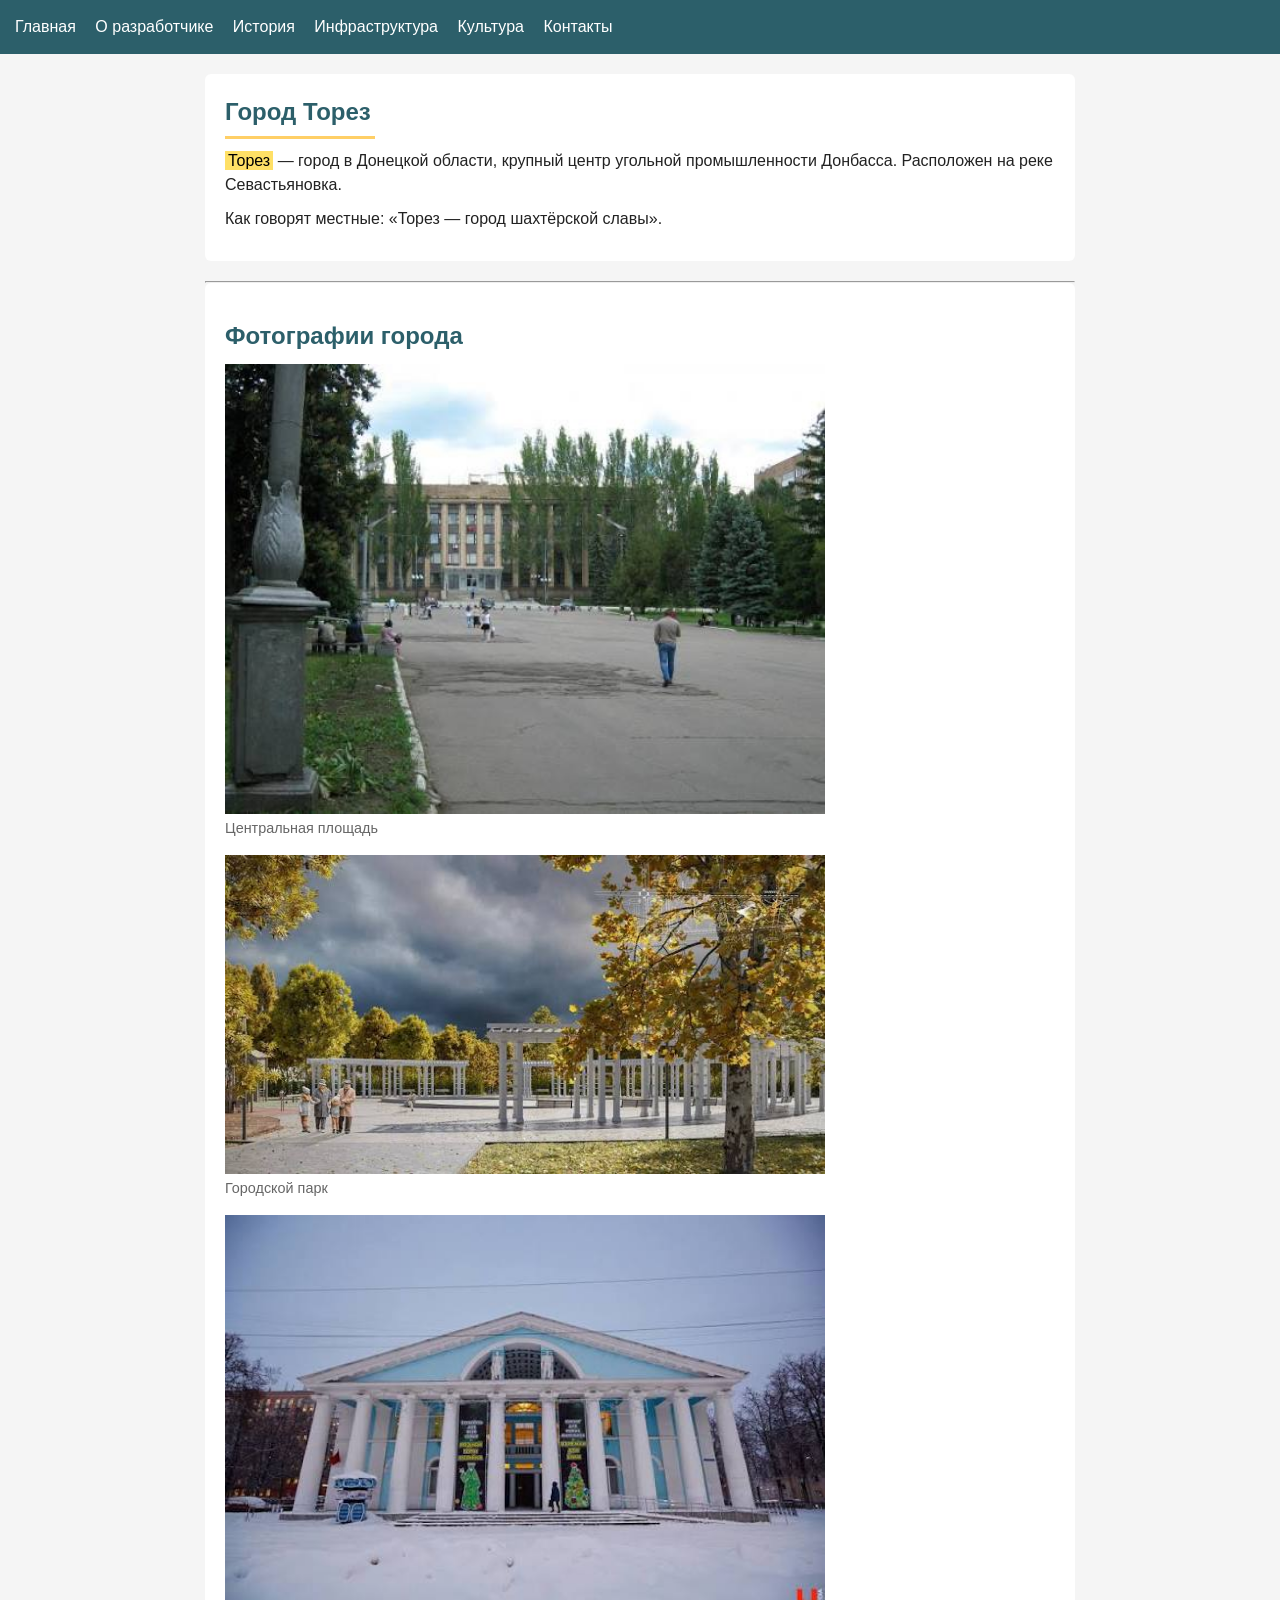
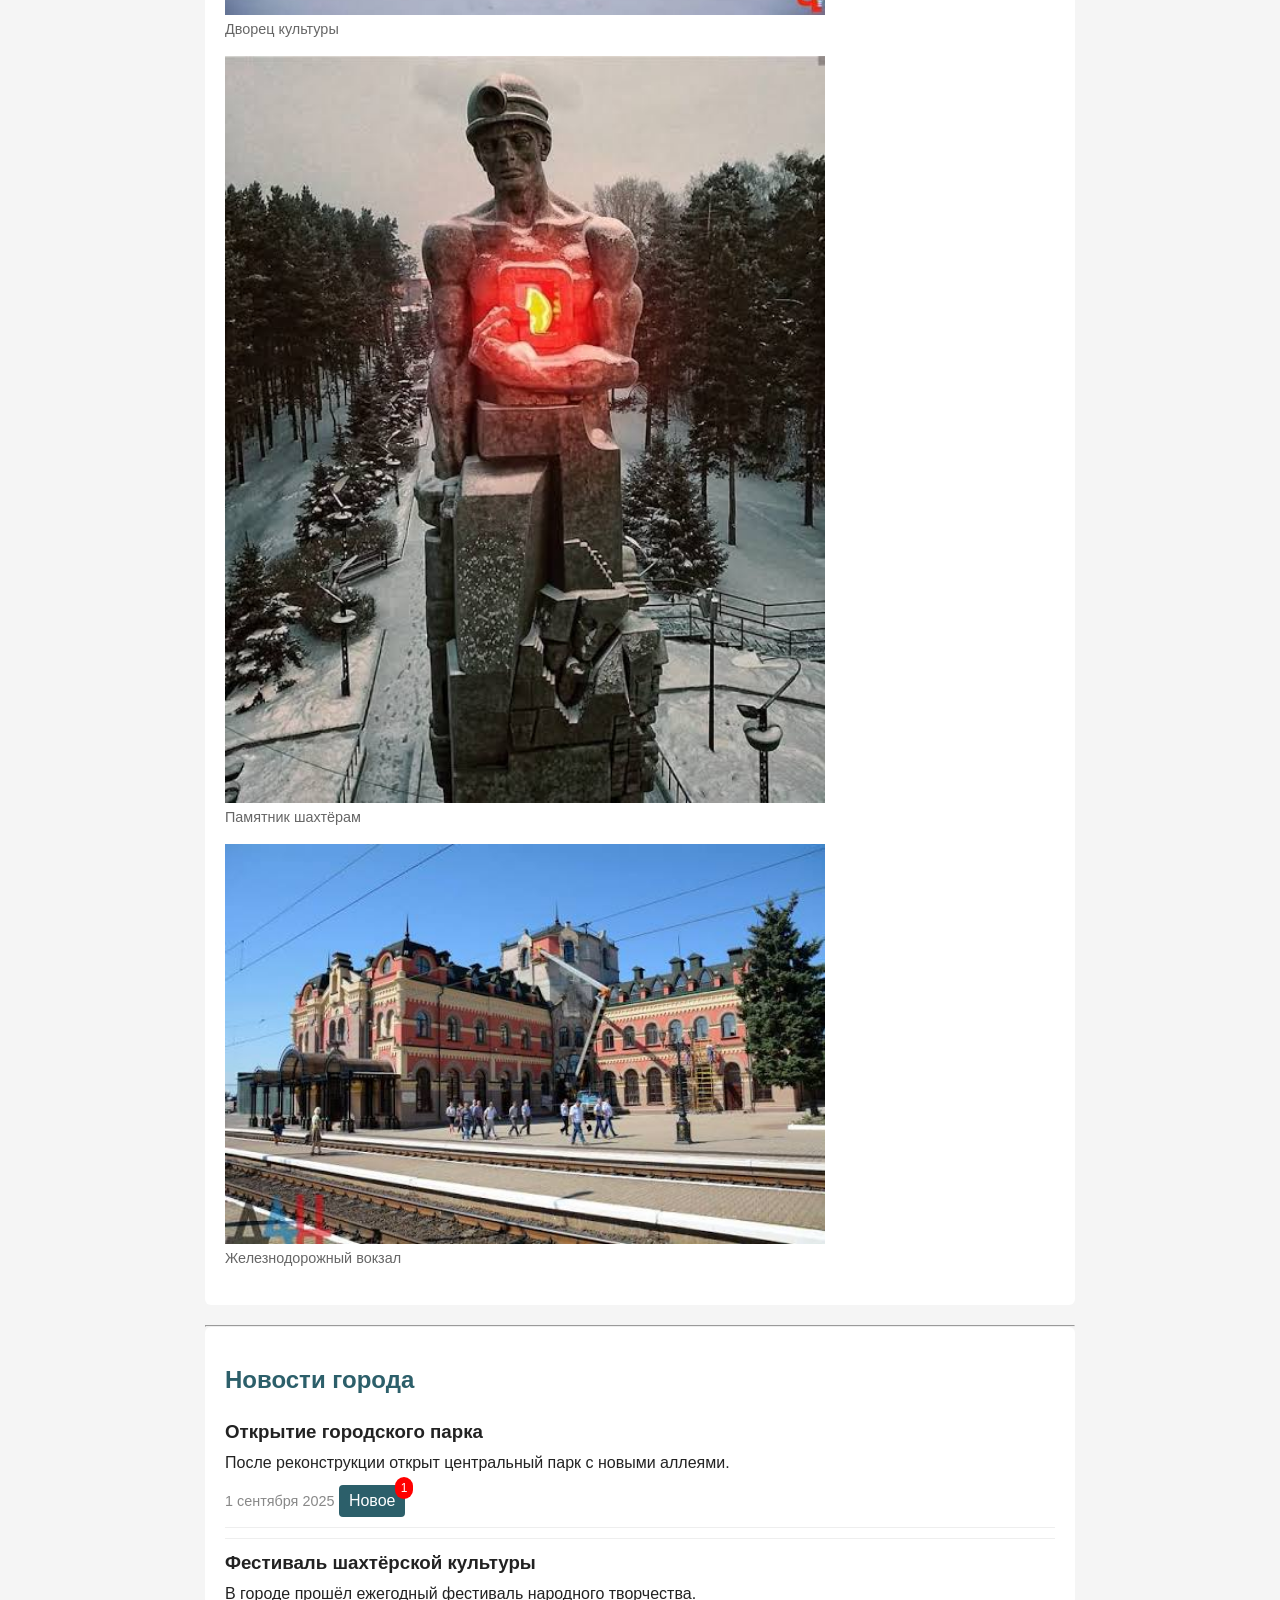
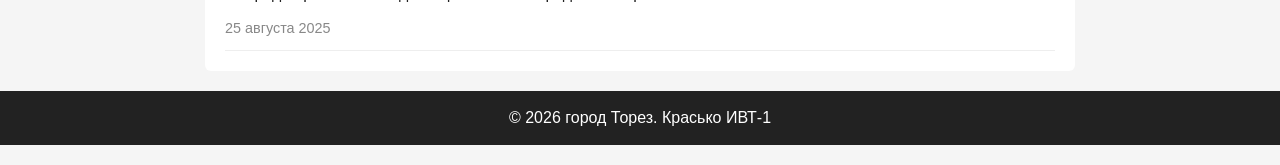
<file: index.html>
<!DOCTYPE html>
<html lang="ru">
<head>
    <meta charset="UTF-8">
    <meta name="description" content="Сайт о городе Торез">
    <title>Торез</title>
    <link rel="stylesheet" href="css/styles.css">
</head>
<body>
<header>
    <nav>
        <ul>
            <li><a href="index.html">Главная</a></li>
            <li><a href="about.html">О разработчике</a></li>
            <li><a href="history.html">История</a></li>
            <li><a href="infrastructure.html">Инфраструктура</a></li>
            <li><a href="culture.html">Культура</a></li>
            <li><a href="contact.html">Контакты</a></li>
        </ul>
    </nav>
</header>

<main>
    <section>
        <h1>Город Торез</h1>
        <p>
            <mark>Торез</mark> — город в Донецкой области, крупный центр угольной
            промышленности Донбасса. Расположен на реке Севастьяновка.
        </p>
        <p>Как говорят местные: <q>Торез — город шахтёрской славы</q>.</p>
    </section>
    <hr>
    <section>
        <h2>Фотографии города</h2>
        <figure>
            <img src="img/площадь.jpg" alt="Центральная площадь" width="600">
            <figcaption>Центральная площадь</figcaption>
        </figure>
        <figure>
            <img src="img/парк.jpg" alt="Городской парк" width="600">
            <figcaption>Городской парк</figcaption>
        </figure>
        <figure>
            <img src="img/дворец_культуры.jpg" alt="Дворец культуры" width="600">
            <figcaption>Дворец культуры</figcaption>
        </figure>
        <figure>
            <img src="img/памятник.jpg" alt="Памятник шахтёрам" width="600">
            <figcaption>Памятник шахтёрам</figcaption>
        </figure>
        <figure>
            <img src="img/вокзал.jpg" alt="Вокзал" width="600">
            <figcaption>Железнодорожный вокзал</figcaption>
        </figure>
    </section>

    <hr>

    <section>
        <h2>Новости города</h2>
        <article>
            <article>
                <h3>Открытие городского парка</h3>
                <p>После реконструкции открыт центральный парк с новыми аллеями.</p>
                <time datetime="2025-09-01">1 сентября 2025</time>

                <div class="news-badge">
                    Новое
                    <span>1</span>
                </div>
            </article>
        </article>
        <article>
            <h3>Фестиваль шахтёрской культуры</h3>
            <p>В городе прошёл ежегодный фестиваль народного творчества.</p>
            <time datetime="2025-08-25">25 августа 2025</time>
        </article>
    </section>
</main>

<footer>
    <p>&copy; 2026 город Торез. Красько ИВТ-1</p>
</footer>
</body>
</html>
</file>
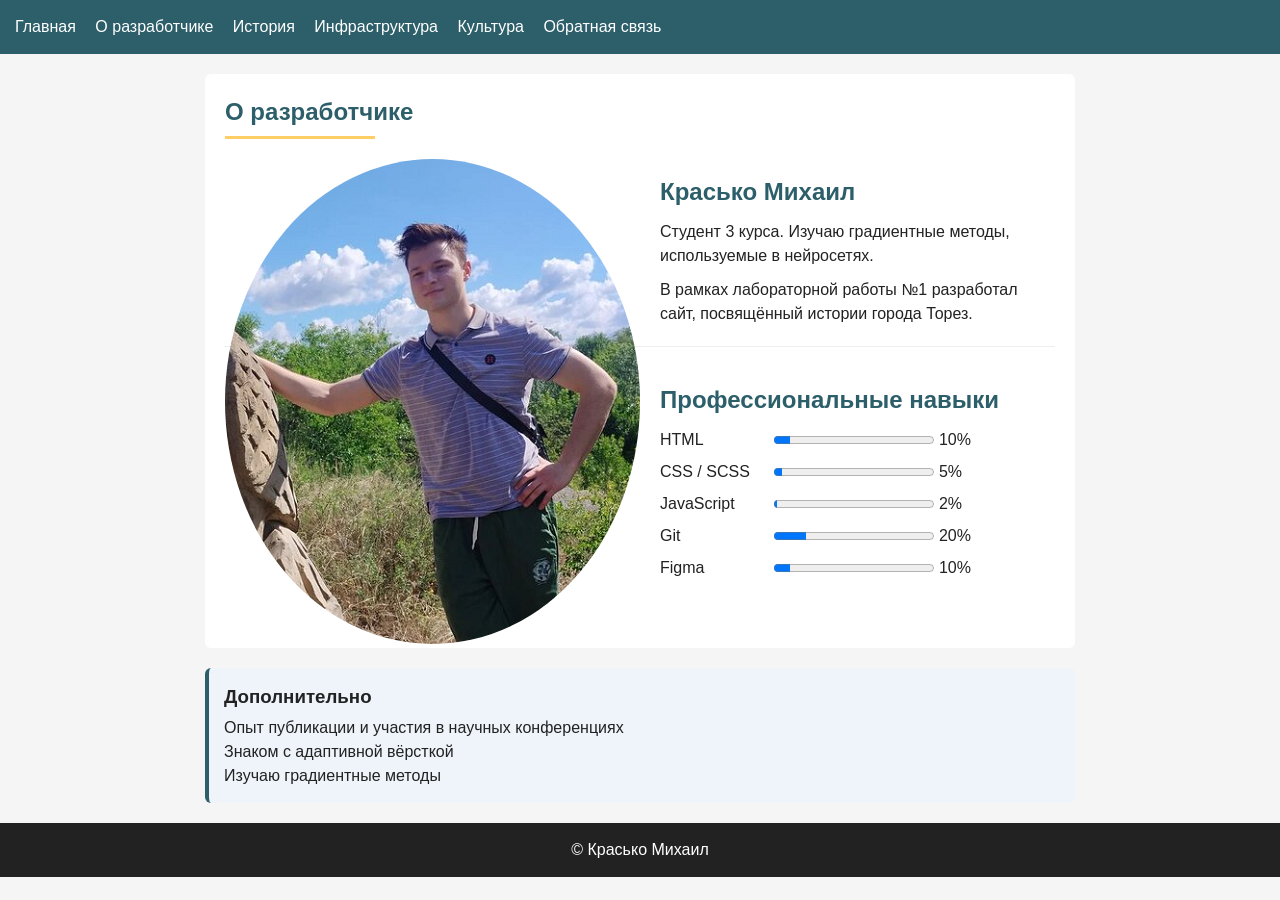
<file: about.html>
<!DOCTYPE html>
<html lang="ru">
<head>
    <meta charset="UTF-8">
    <meta name="viewport" content="width=device-width, initial-scale=1.0">
    <meta name="description" content="О разработчике">
    <title>Торез — О разработчике</title>
    <link rel="stylesheet" href="css/styles.css">
</head>
<body>
<header class="site-header">
    <div class="container header-inner">
        <nav class="main-nav">
            <ul>
                <li><a href="index.html">Главная</a></li>
                <li><a href="about.html" class="active">О разработчике</a></li>
                <li><a href="history.html">История</a></li>
                <li><a href="infrastructure.html">Инфраструктура</a></li>
                <li><a href="culture.html">Культура</a></li>
                <li><a href="contact.html">Обратная связь</a></li>
            </ul>
        </nav>
    </div>
</header>

<main class="container">
    <section class="about">
        <h1>О разработчике</h1>

        <article class="about-card">
            <img src="img/Миша.png" alt="Фотография разработчика" class="developer-photo">
            <div class="about-text">
                <h2>Красько Михаил</h2>
                <p>
                    Студент 3 курса. Изучаю градиентные методы, используемые в нейросетях.
                </p>
                <p>
                    В рамках лабораторной работы №1 разработал сайт,
                    посвящённый истории города Торез.
                </p>
            </div>
        </article>

        <section class="skills">
            <h2>Профессиональные навыки</h2>

            <div class="skill">
                <span class="skill-name">HTML</span>
                <progress value="10" max="100"></progress>
                <span class="skill-value">10%</span>
            </div>
            <div class="skill">
                <span class="skill-name">CSS / SCSS</span>
                <progress value="5" max="100"></progress>
                <span class="skill-value">5%</span>
            </div>
            <div class="skill">
                <span class="skill-name">JavaScript</span>
                <progress value="2" max="100"></progress>
                <span class="skill-value">2%</span>
            </div>

            <div class="skill">
                <span class="skill-name">Git</span>
                <progress value="20" max="100"></progress>
                <span class="skill-value">20%</span>
            </div>

            <div class="skill">
                <span class="skill-name">Figma</span>
                <progress value="10" max="100"></progress>
                <span class="skill-value">10%</span>
            </div>
        </section>
    </section>

    <aside class="about-aside">
        <h3>Дополнительно</h3>
        <ul>
            <li>Опыт публикации и участия в научных конференциях</li>
            <li>Знаком с адаптивной вёрсткой</li>
            <li>Изучаю градиентные методы</li>
        </ul>
    </aside>
</main>

<footer class="site-footer">
    <div class="container">
        <p>&copy; Красько Михаил</p>
    </div>
</footer>
</body>
</html>
</file>
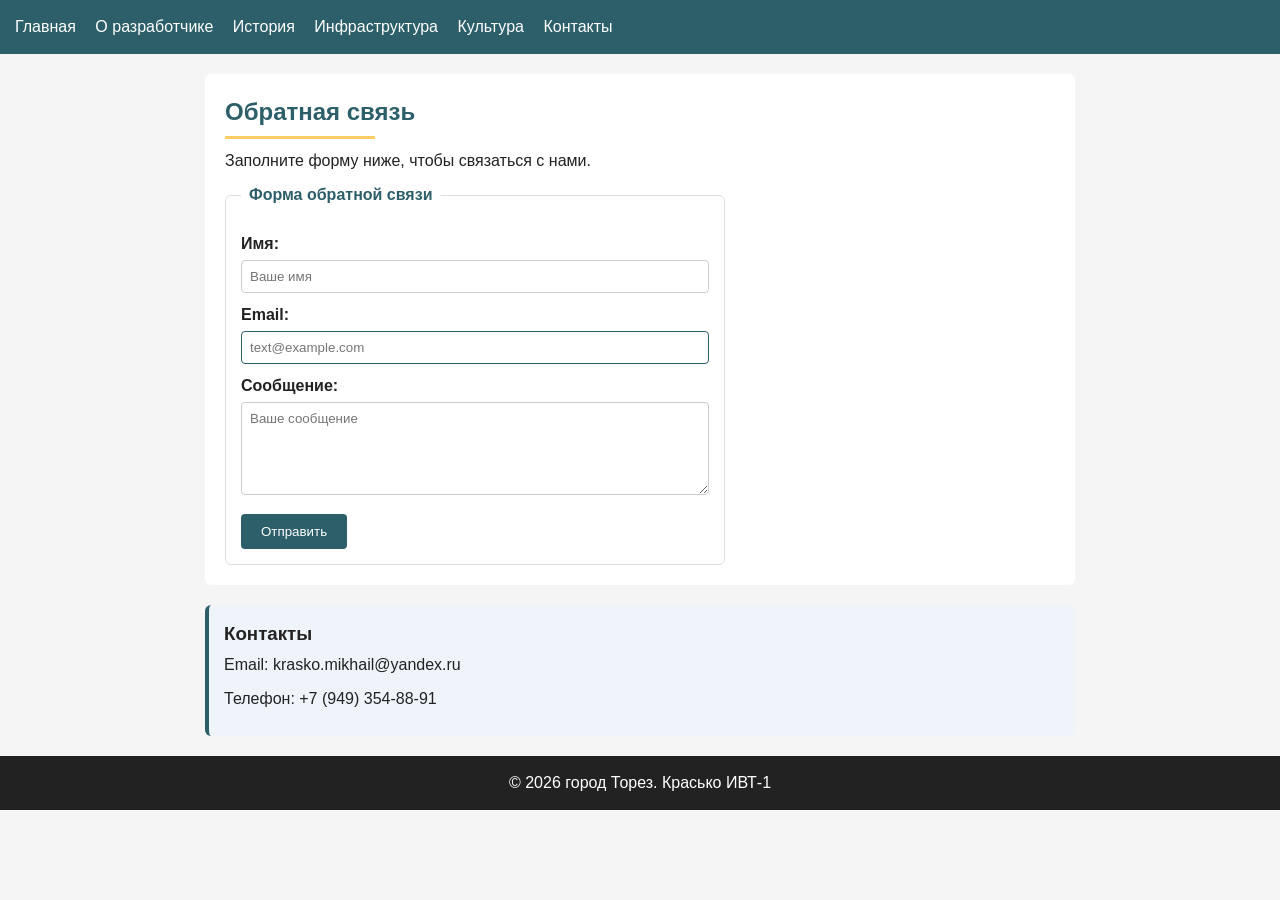
<file: contact.html>
<!DOCTYPE html>
<html lang="ru">
<head>
    <meta charset="UTF-8">
    <meta name="description" content="Обратная связь">
    <title>Контакты</title>
    <link rel="stylesheet" href="css/styles.css">
</head>
<body>
<header>
    <nav>
        <ul>
            <li><a href="index.html">Главная</a></li>
            <li><a href="about.html">О разработчике</a></li>
            <li><a href="history.html">История</a></li>
            <li><a href="infrastructure.html">Инфраструктура</a></li>
            <li><a href="culture.html">Культура</a></li>
            <li><a href="contact.html">Контакты</a></li>
        </ul>
    </nav>
</header>

<main id="contacts">
    <section>
        <h1>Обратная связь</h1>
        <p>Заполните форму ниже, чтобы связаться с нами.</p>

        <form action="#" method="post">
            <fieldset>
                <legend>Форма обратной связи</legend>

                <label for="name">Имя:</label>
                <input type="text" id="name" name="name" required minlength="2" placeholder="Ваше имя">

                <label for="email">Email:</label>
                <input type="email" id="email" name="email" required placeholder="text@example.com">

                <label for="message">Сообщение:</label>
                <textarea id="message" name="message" rows="5" required minlength="10"
                          placeholder="Ваше сообщение"></textarea>

                <button type="submit">Отправить</button>

                <output name="result"></output>
            </fieldset>
        </form>
    </section>

    <aside>
        <h3>Контакты</h3>
        <p>Email: krasko.mikhail@yandex.ru</p>
        <p>Телефон: +7 (949) 354-88-91</p>
    </aside>
</main>

<footer>
    <p>&copy; 2026 город Торез. Красько ИВТ-1</p>
</footer>
</body>
</html>
</file>
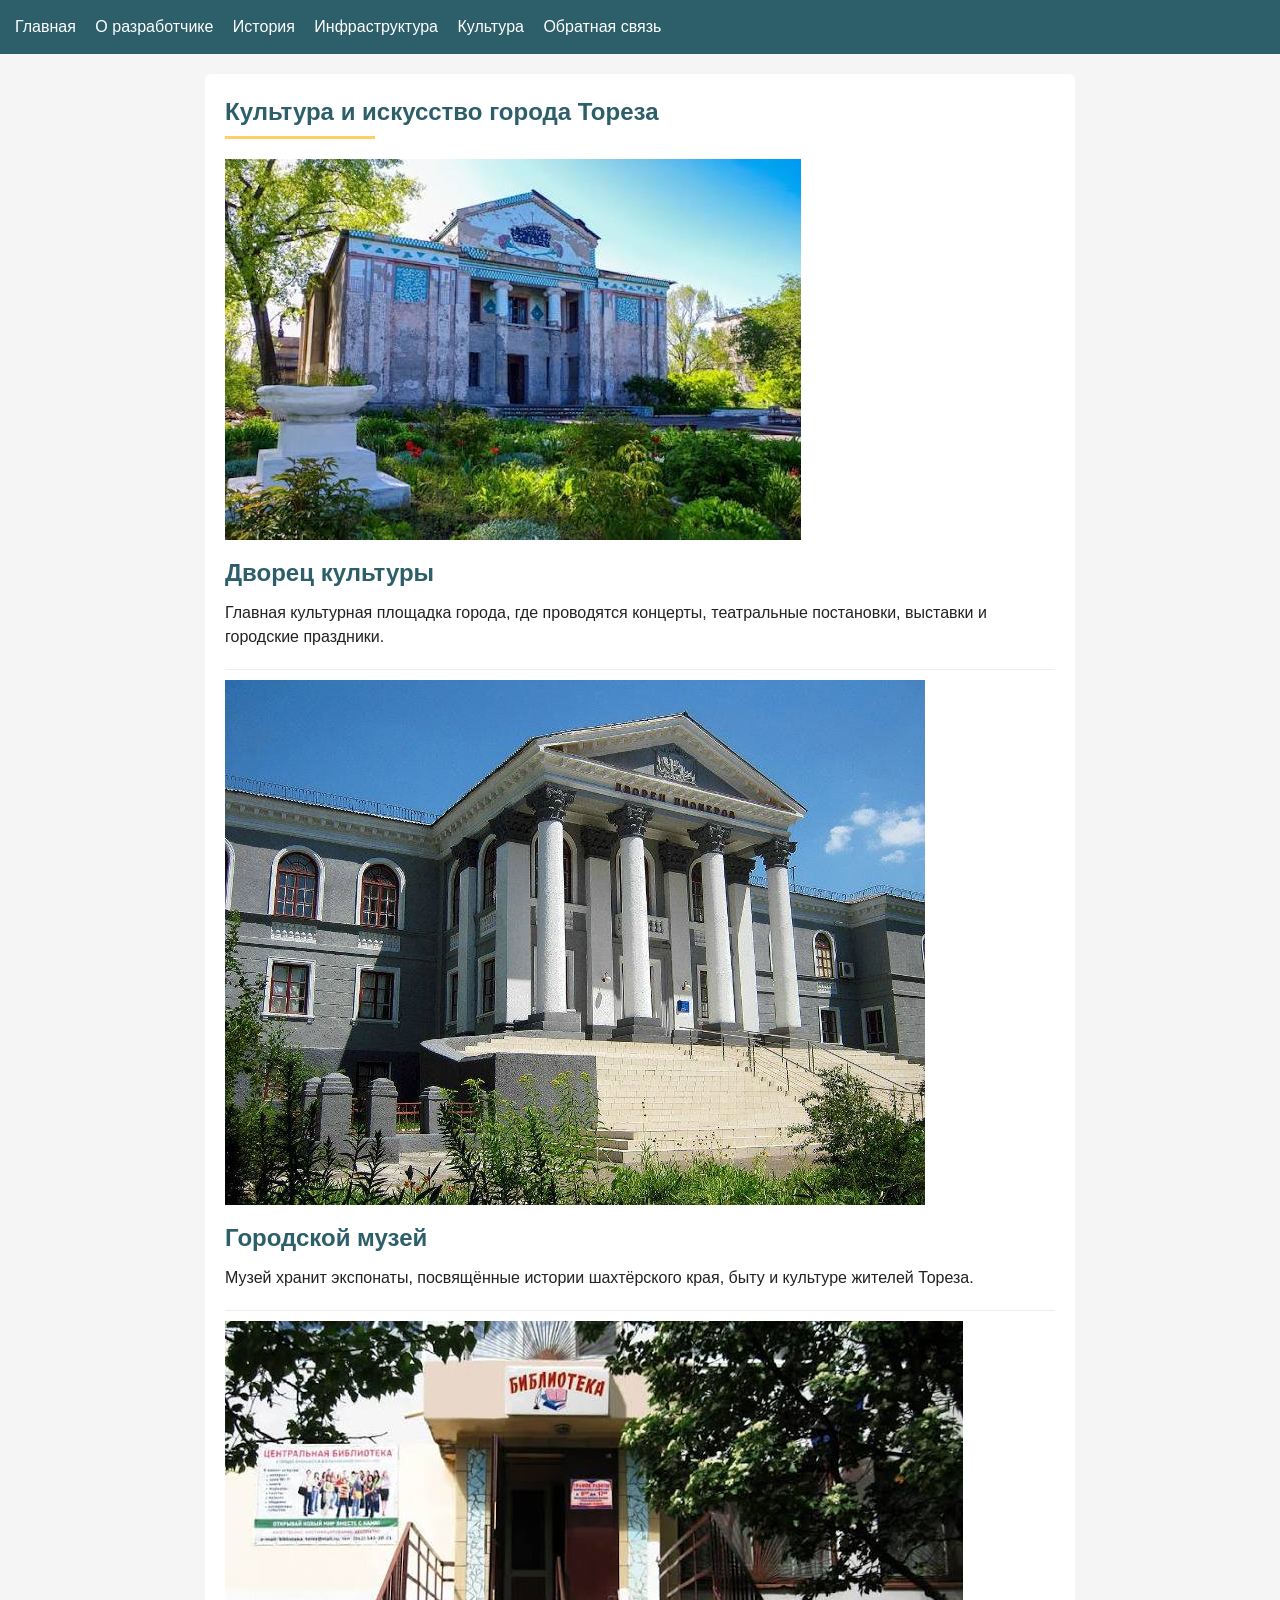
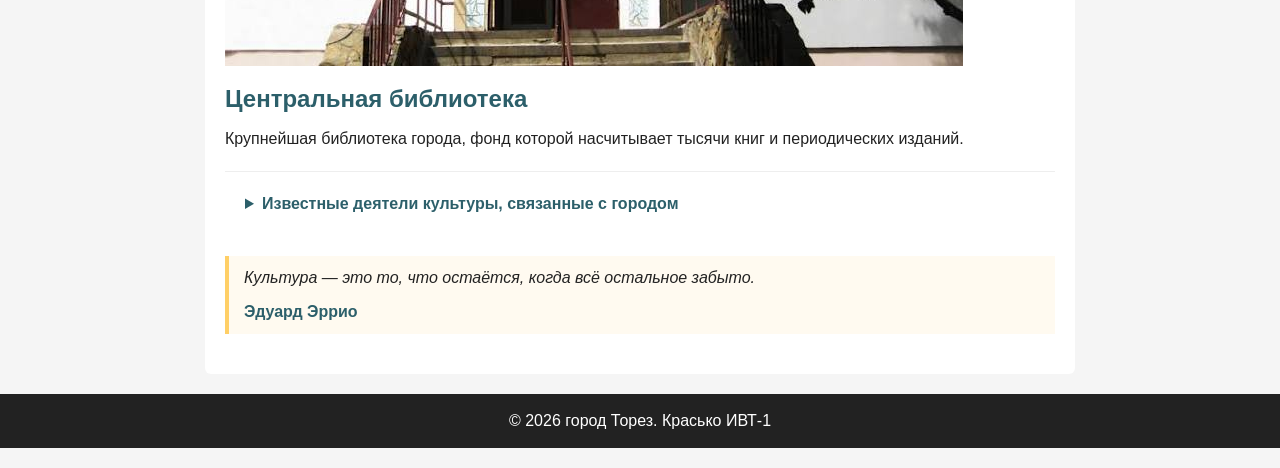
<file: culture.html>
<!DOCTYPE html>
<html lang="ru">
<head>
    <meta charset="UTF-8">
    <meta name="viewport" content="width=device-width, initial-scale=1.0">
    <meta name="description" content="Культура и искусство города Торез">
    <title>Культура Тореза</title>
    <link rel="stylesheet" href="css/styles.css">
</head>
<body>
<header class="site-header">
    <div class="container header-inner">
        <nav class="main-nav">
            <ul>
                <li><a href="index.html">Главная</a></li>
                <li><a href="about.html">О разработчике</a></li>
                <li><a href="history.html">История</a></li>
                <li><a href="infrastructure.html">Инфраструктура</a></li>
                <li><a href="culture.html" class="active">Культура</a></li>
                <li><a href="contact.html">Обратная связь</a></li>
            </ul>
        </nav>
    </div>
</header>

<main class="container">
    <section class="culture">
        <h1>Культура и искусство города Тореза</h1>

        <article class="culture-item">
            <img src="img/Дворец_Маяковского.jpg" alt="Дворец культуры имени Маяковского">
            <h2>Дворец культуры</h2>
            <p>
                Главная культурная площадка города, где проводятся концерты, театральные
                постановки, выставки и городские праздники.
            </p>
        </article>
        <article class="culture-item">
            <img src="img/городской_музей.jpg" alt="Городской музей">
            <h2>Городской музей</h2>
            <p>
                Музей хранит экспонаты, посвящённые истории шахтёрского края, быту
                и культуре жителей Тореза.
            </p>
        </article>
        <article class="culture-item">
            <img src="img/библиотека.jpg" alt="Библиотека">
            <h2>Центральная библиотека</h2>
            <p>
                Крупнейшая библиотека города, фонд которой насчитывает тысячи книг
                и периодических изданий.
            </p>
        </article>

        <details class="famous-people">
            <summary>Известные деятели культуры, связанные с городом</summary>
            <ul>
                <li>Поэты и писатели Донбасса</li>
                <li>Художники, участники городских выставок</li>
                <li>Музыканты и исполнители</li>
            </ul>
        </details>

        <blockquote>
            <p>Культура — это то, что остаётся, когда всё остальное забыто.</p>
            <cite>Эдуард Эррио</cite>
        </blockquote>
    </section>
</main>

<footer class="site-footer">
    <div class="container">
        <p>&copy; 2026 город Торез. Красько ИВТ-1</p>
    </div>
</footer>
</body>
</html>
</file>
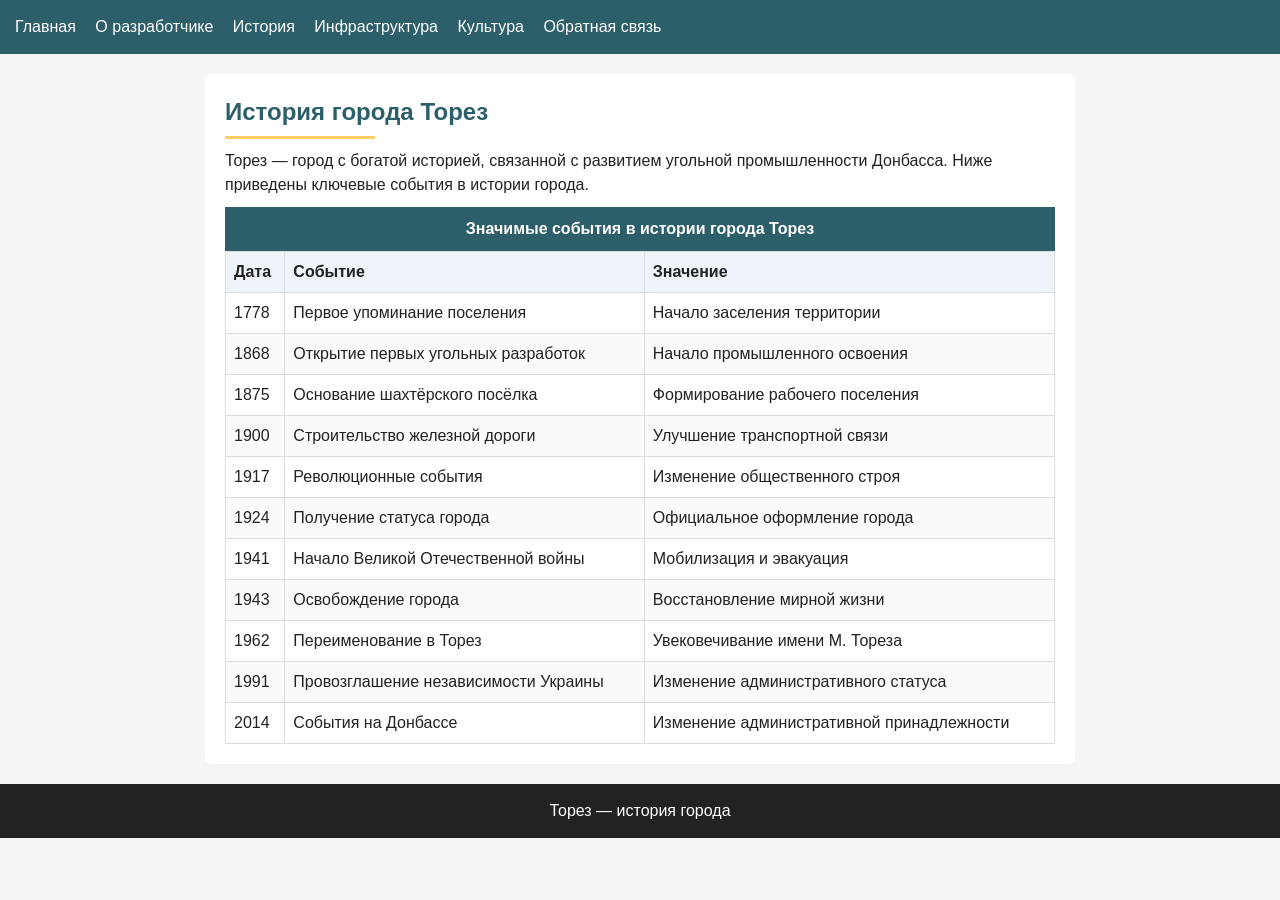
<file: history.html>
<!DOCTYPE html>
<html lang="ru">
<head>
    <meta charset="UTF-8">
    <meta name="viewport" content="width=device-width, initial-scale=1.0">
    <meta name="description" content="История города Торез">
    <title>История Тореза</title>
    <link rel="stylesheet" href="css/styles.css">
</head>
<body>
<header class="site-header">
    <div class="container header-inner">
        <nav class="main-nav">
            <ul>
                <li><a href="index.html">Главная</a></li>
                <li><a href="about.html">О разработчике</a></li>
                <li><a href="history.html" class="active">История</a></li>
                <li><a href="infrastructure.html">Инфраструктура</a></li>
                <li><a href="culture.html">Культура</a></li>
                <li><a href="contact.html">Обратная связь</a></li>
            </ul>
        </nav>
    </div>
</header>

<main class="container">
    <section class="history">
        <h1>История города Торез</h1>
        <p>
            Торез — город с богатой историей, связанной с развитием угольной промышленности Донбасса.
            Ниже приведены ключевые события в истории города.
        </p>

        <table class="history-table">
            <caption>Значимые события в истории города Торез</caption>
            <thead>
            <tr>
                <th>Дата</th>
                <th>Событие</th>
                <th>Значение</th>
            </tr>
            </thead>
            <tbody>
            <tr>
                <td><time datetime="1778">1778</time></td>
                <td>Первое упоминание поселения</td>
                <td>Начало заселения территории</td>
            </tr>
            <tr>
                <td><time datetime="1868">1868</time></td>
                <td>Открытие первых угольных разработок</td>
                <td>Начало промышленного освоения</td>
            </tr>
            <tr>
                <td><time datetime="1875">1875</time></td>
                <td>Основание шахтёрского посёлка</td>
                <td>Формирование рабочего поселения</td>
            </tr>
            <tr>
                <td><time datetime="1900">1900</time></td>
                <td>Строительство железной дороги</td>
                <td>Улучшение транспортной связи</td>
            </tr>
            <tr>
                <td><time datetime="1917">1917</time></td>
                <td>Революционные события</td>
                <td>Изменение общественного строя</td>
            </tr>
            <tr>
                <td><time datetime="1924">1924</time></td>
                <td>Получение статуса города</td>
                <td>Официальное оформление города</td>
            </tr>
            <tr>
                <td><time datetime="1941">1941</time></td>
                <td>Начало Великой Отечественной войны</td>
                <td>Мобилизация и эвакуация</td>
            </tr>
            <tr>
                <td><time datetime="1943">1943</time></td>
                <td>Освобождение города</td>
                <td>Восстановление мирной жизни</td>
            </tr>
            <tr>
                <td><time datetime="1962">1962</time></td>
                <td>Переименование в Торез</td>
                <td>Увековечивание имени М. Тореза</td>
            </tr>
            <tr>
                <td><time datetime="1991">1991</time></td>
                <td>Провозглашение независимости Украины</td>
                <td>Изменение административного статуса</td>
            </tr>
            <tr>
                <td><time datetime="2014">2014</time></td>
                <td>События на Донбассе</td>
                <td>Изменение административной принадлежности</td>
            </tr>
            </tbody>
        </table>
    </section>
</main>

<footer class="site-footer">
    <div class="container">
        <p>Торез — история города</p>
    </div>
</footer>

<script src="js/script.js"></script>
</body>
</html>
</file>
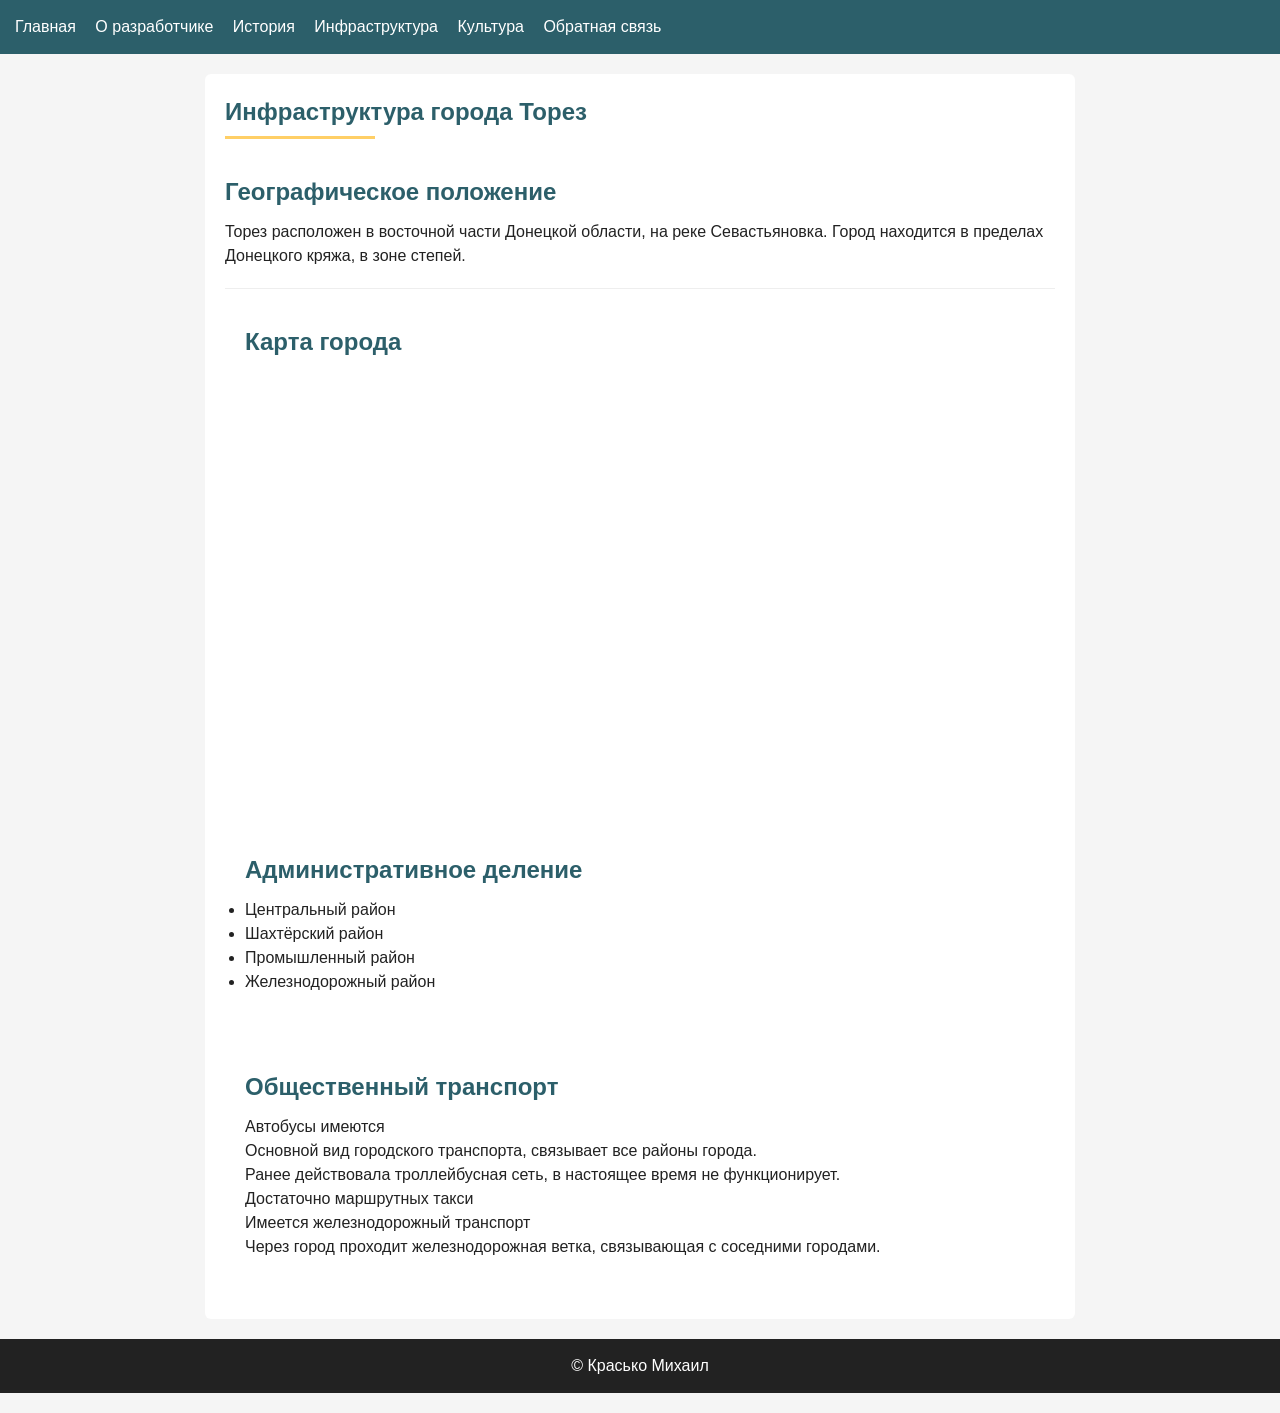
<file: infrastructure.html>
<!DOCTYPE html>
<html lang="ru">
<head>
    <meta charset="UTF-8">
    <meta name="viewport" content="width=device-width, initial-scale=1.0">
    <meta name="description" content="Инфраструктура города Торез">
    <title>Торез — Инфраструктура</title>
    <link rel="stylesheet" href="css/styles.css">
</head>
<body>
<header class="site-header">
    <div class="container header-inner">
        <nav class="main-nav">
            <ul>
                <li><a href="index.html">Главная</a></li>
                <li><a href="about.html">О разработчике</a></li>
                <li><a href="history.html">История</a></li>
                <li><a href="infrastructure.html" class="active">Инфраструктура</a></li>
                <li><a href="culture.html">Культура</a></li>
                <li><a href="contact.html">Обратная связь</a></li>
            </ul>
        </nav>
    </div>
</header>

<main class="container">
    <section class="infrastructure">
        <h1>Инфраструктура города Торез</h1>

        <article class="geo">
            <h2>Географическое положение</h2>
            <p>
                Торез расположен в восточной части Донецкой области, на реке Севастьяновка.
                Город находится в пределах Донецкого кряжа, в зоне степей.
            </p>
        </article>

        <section class="map">
            <h2>Карта города</h2>
            <iframe src="https://yandex.ru/map-widget/v1/?um=constructor%3Ae95d10a4054dfafee1d2552591ce14f07b8f6b30bc7c250dae8e0ea7ede50d86&amp;source=constructor" width="500" height="400" frameborder="0"></iframe>
        </section>

        <section class="districts">
            <h2>Административное деление</h2>
            <ul>
                <li>Центральный район</li>
                <li>Шахтёрский район</li>
                <li>Промышленный район</li>
                <li>Железнодорожный район</li>
            </ul>
        </section>

        <section class="transport">
            <h2>Общественный транспорт</h2>
            <dl>
                <dt>Автобусы имеются</dt>
                <dd>Основной вид городского транспорта, связывает все районы города.</dd>
                <dd>Ранее действовала троллейбусная сеть, в настоящее время не функционирует.</dd>
                <dt>Достаточно маршрутных такси</dt>
                <dt>Имеется железнодорожный транспорт</dt>
                <dd>Через город проходит железнодорожная ветка, связывающая с соседними городами.</dd>
            </dl>
        </section>
    </section>
</main>

<footer class="site-footer">
    <div class="container">
        <p>&copy; Красько Михаил</p>
    </div>
</footer>
</body>
</html>
</file>
<file: css/styles.css>
aside {
  background: #ffffff;
  padding: 15px;
  margin-bottom: 20px;
  border-radius: 6px;
}

* {
  margin: 0;
  padding: 0;
  box-sizing: border-box;
}

body {
  font-family: Arial, sans-serif;
  background: #f5f5f5;
  color: #222;
  line-height: 1.5;
  padding-bottom: 20px;
}

header {
  background: #2c5f6a;
  padding: 15px;
  position: sticky;
  top: 0;
}
header nav ul {
  list-style: none;
}
header nav ul > li {
  display: inline-block;
  margin-right: 15px;
}
header nav ul a {
  color: #ffffff;
  text-decoration: none;
}
header nav ul a:link {
  color: #ffffff;
}
header nav ul a:visited {
  color: #dcdcdc;
}
header nav ul a:hover {
  color: #ffcf66;
}
header nav ul a:active {
  color: #ffcf66;
}

main {
  max-width: 900px;
  margin: 20px auto;
  padding: 0 15px;
}

section {
  background: #ffffff;
  padding: 20px;
  margin-bottom: 20px;
  border-radius: 6px;
}

h1 {
  color: #2c5f6a;
  margin-bottom: 10px;
}
h1::after {
  content: "";
  display: block;
  width: 150px;
  height: 3px;
  background: #ffcf66;
  margin-top: 6px;
}

h2 {
  color: #2c5f6a;
  margin: 15px 0 10px;
}

h3 {
  margin-bottom: 5px;
}

p {
  margin-bottom: 10px;
}

img {
  max-width: 100%;
  height: auto;
  display: block;
}

figure {
  margin-bottom: 15px;
}
figure figcaption {
  font-size: 0.9em;
  color: #666;
  margin-top: 4px;
}

article {
  border-bottom: 1px solid #eeeeee;
  padding: 10px 0;
}
article:first-child {
  padding-top: 0;
}
article time {
  font-size: 0.9em;
  color: #888;
}

.developer-photo {
  float: left;
  margin: 0 20px 10px 0;
  border-radius: 50%;
}

.clearfix::after {
  content: "";
  display: block;
  clear: both;
}

.skill {
  margin-bottom: 8px;
}
.skill .skill-name {
  display: inline-block;
  width: 110px;
}

table {
  width: 100%;
  border-collapse: collapse;
  background: #ffffff;
}
table caption {
  font-weight: bold;
  padding: 10px;
  background: #2c5f6a;
  color: #ffffff;
}
table th, table td {
  border: 1px solid #dddddd;
  padding: 8px;
  text-align: left;
}
table thead th {
  background: #eef4fa;
}
table tbody tr:nth-child(even) {
  background: #fafafa;
}
table tbody tr:hover {
  background: #fff8e1;
}

aside {
  background: #eef4fa;
  border-left: 4px solid #2c5f6a;
}
aside ul {
  list-style: none;
  padding-left: 0;
}

details {
  background: #ffffff;
  padding: 20px;
  margin-bottom: 20px;
  border-radius: 6px;
}
details summary {
  cursor: pointer;
  font-weight: bold;
  color: #2c5f6a;
}

blockquote {
  border-left: 4px solid #ffcf66;
  background: #fffaf0;
  padding: 10px 15px;
  margin-bottom: 20px;
  font-style: italic;
}
blockquote cite {
  display: block;
  margin-top: 8px;
  font-style: normal;
  font-weight: bold;
  color: #2c5f6a;
}

form {
  max-width: 500px;
}
form fieldset {
  border: 1px solid #dddddd;
  padding: 15px;
  border-radius: 6px;
}
form fieldset legend {
  padding: 0 8px;
  font-weight: bold;
  color: #2c5f6a;
}
form label {
  display: block;
  margin-top: 10px;
  font-weight: bold;
}
form input,
form textarea {
  width: 100%;
  padding: 8px;
  border: 1px solid #cccccc;
  border-radius: 4px;
  margin-top: 4px;
  font-family: inherit;
}
form input[type=email] {
  border-color: #2c5f6a;
}
form input:focus,
form textarea:focus {
  outline: none;
  border-color: #2c5f6a;
}
form input:required:valid,
form textarea:required:valid {
  border-color: green;
}
form input:required:invalid:not(:placeholder-shown),
form textarea:required:invalid:not(:placeholder-shown) {
  border-color: red;
}
form button {
  background: #2c5f6a;
  color: #ffffff;
  border: none;
  padding: 10px 20px;
  border-radius: 4px;
  cursor: pointer;
}
form button:hover {
  background: rgb(11.3882352941%, 24.5882352941%, 27.4352941176%);
}
form button:active {
  background: rgb(5.5215686275%, 11.9215686275%, 13.3019607843%);
}
form button {
  margin-top: 12px;
}

footer {
  background: #222222;
  color: #ffffff;
  text-align: center;
  padding: 15px;
}
footer p {
  margin: 0;
}

.news-badge {
  position: relative;
  display: inline-block;
  background: #2c5f6a;
  color: #ffffff;
  padding: 4px 10px;
  border-radius: 4px;
}
.news-badge span {
  position: absolute;
  top: -8px;
  right: -8px;
  background: red;
  color: #ffffff;
  padding: 2px 6px;
  border-radius: 10px;
  font-size: 12px;
}

mark {
  background: #ffe066;
  padding: 1px 3px;
}

@media (max-width: 768px) {
  main {
    padding: 0 10px;
  }
  header nav ul > li {
    display: block;
    margin: 4px 0;
  }
  .developer-photo {
    float: none;
    margin: 0 auto 10px;
  }
  table {
    font-size: 0.85em;
  }
}

/*# sourceMappingURL=styles.css.map */
</file>
